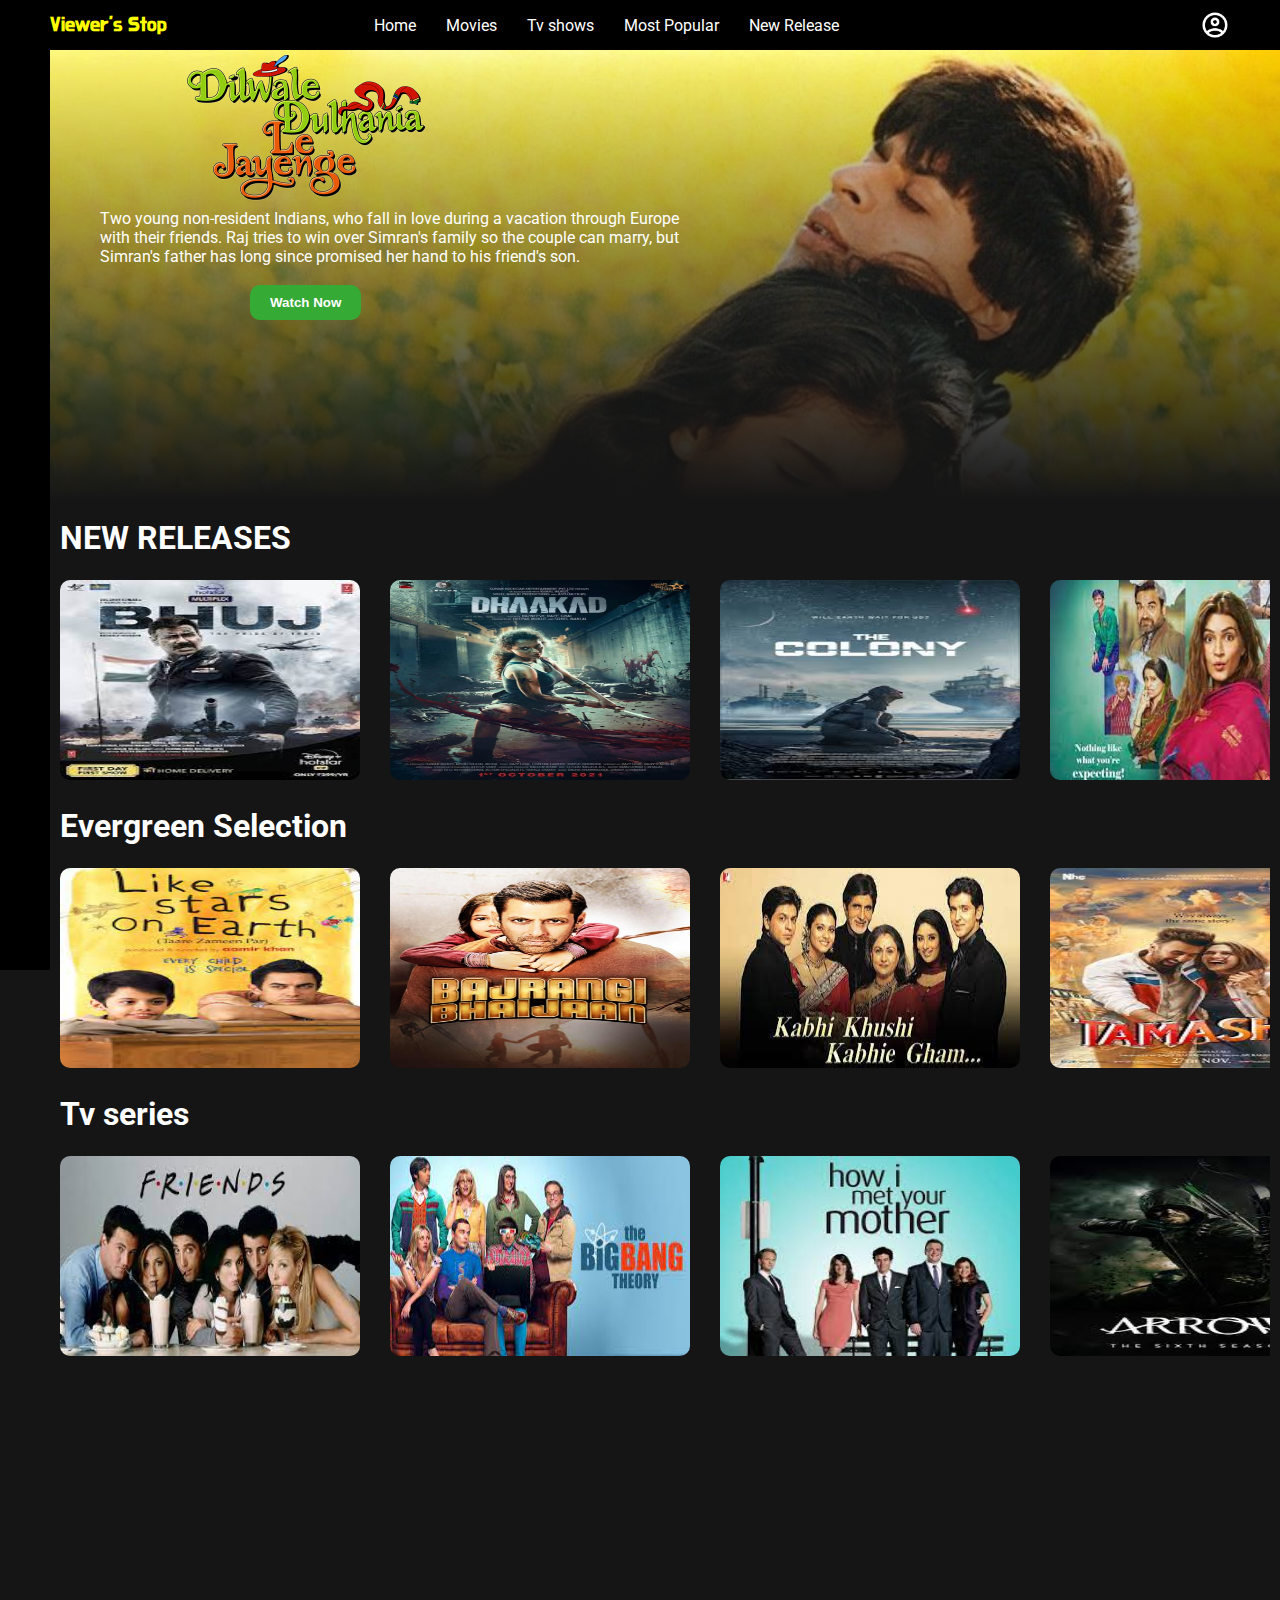
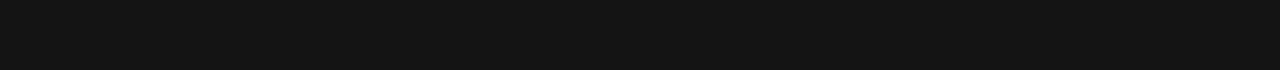
<file: index.html>
<!DOCTYPE html>
<html lang="en">
<head>
    <meta charset="UTF-8">
    <meta http-equiv="X-UA-Compatible" content="IE=edge">
    <meta name="viewport" content="width=device-width, initial-scale=1.0">
    <link rel="stylesheet" href="style.css">
    <link rel="preconnect" href="https://fonts.gstatic.com">
    <link rel="preconnect" href="https://fonts.gstatic.com">
    <link href="https://fonts.googleapis.com/css2?family=Noto+Serif:wght@400;700&family=Roboto:ital,wght@0,100;0,300;0,400;0,500;0,700;1,100;1,300;1,400;1,500;1,700&display=swap" rel="stylesheet">    
    <link rel="preconnect" href="https://fonts.gstatic.com">
    <link href="https://fonts.googleapis.com/css2?family=Do+Hyeon&family=Sen:wght@700&display=swap" rel="stylesheet">
    <link rel="stylesheet" href="https://cdnjs.cloudflare.com/ajax/libs/font-awesome/5.15.3/css/all.min.css" integrity="sha512-iBBXm8fW90+nuLcSKlbmrPcLa0OT92xO1BIsZ+ywDWZCvqsWgccV3gFoRBv0z+8dLJgyAHIhR35VZc2oM/gI1w==" crossorigin="anonymous" referrerpolicy="no-referrer" />
    <title>Movie Ratings</title>
</head>
<body>
    <div class="navbar">
        <div class="navbar_container">
            <div class="logo_c"><h1 class="logo">Viewer's Stop</h1> </div>
            <div class="menu_c">
                <ul class="m_list">
                    <li class="m_list_item">Home</li>
                    <li class="m_list_item">Movies</li>
                    <li class="m_list_item">Tv shows</li>
                    <li class="m_list_item">Most Popular</li>
                    <li class="m_list_item">New Release</li>
                    <li class="m_list_item"></li>
                </ul>
            </div>
            <div class="profile_c">
                <img class="profile_pic" src="images/icons/user.png" alt="">
                <div class="profile_pic_c">
                    <i class="fas fa-chevron-down"></i>
                </div>
                
        </div>
    </div>
    <div class="sidebar">
        <i class="left_menu fas fa-search"></i>
        <i class="left_menu fas fa-home"></i>
        <i class="left_menu fas fa-users"></i>
        <i class="left_menu fas fa-bookmark"></i>
        <i class="left_menu fas fa-tv"></i>
        <i class="left_menu fas fa-hourglass"></i>
    </div>

    <div class="container">
        <div class="content_c">
            <div class="featured" 
                style="background: linear-gradient(to bottom, rgba(0,0,0,0), #151515), url(images/movies/ddlj.jpg);"
                >
                <img class="featuredTitle" src="images/movies/ddljt.png">
                <p class="featuredDesc"> Two young non-resident Indians, who fall in love during a vacation through Europe with their friends. Raj tries to win over Simran's family so the couple can marry, but Simran's father has long since promised her hand to his friend's son.</p>
                <br>
                <button class="featuredBut">Watch Now</button>
            </div>
            <br>
            <div class="movie-list-container">
            <h1 class="movie-list-title">NEW RELEASES</h1>
            <div class="movie-list-wrapper">
                <div class="movie-list">
                    <div class="movie-list-item">
                        <img class="movie-list-item-img" src="images/movies/NewReleases/1.jpg" alt="">
                        <span class="movie-list-item-title">BHUJ</span>
                        <p class="movie-list-item-desc">Bhuj the pride of India is a story about 300 Gujarati women who helped the Indian Airforce during Bangladesh and Pakistan War</p>
                        <button class="movie-list-item-button">Watch</button>
                    </div>
                    <div class="movie-list-item">
                        <img class="movie-list-item-img" src="images/movies/NewReleases/2.jpg" alt="">
                        <span class="movie-list-item-title">Dhaakad</span>
                        <p class="movie-list-item-desc">A fierce and tough international spy embarks on an action-filled adventure with guns blazing.</p>
                        <button class="movie-list-item-button">Watch</button>
                    </div>
                    <div class="movie-list-item">
                        <img class="movie-list-item-img" src="images/movies/NewReleases/3.jpg" alt="">
                        <span class="movie-list-item-title">The colony</span>
                        <p class="movie-list-item-desc">Set in the distant future, a female astronaut, shipwrecked on the long-decimated Earth, must decide the fate of the wasteland's remaining populace..</p>
                        <button class="movie-list-item-button">Watch</button>
                    </div>
                    <div class="movie-list-item">
                        <img class="movie-list-item-img" src="images/movies/NewReleases/4.jpg" alt="">
                        <span class="movie-list-item-title">Mimi</span>
                        <p class="movie-list-item-desc">Mimi is introduced by Bhanu to an American couple as a surrogate in exchange for Rs 2 million. She decides to have the baby even when they change their mind and tells her parent that Bhanu is the father.</p>
                        <button class="movie-list-item-button">Watch</button>
                    </div>
                    <div class="movie-list-item">
                        <img class="movie-list-item-img" src="images/movies/NewReleases/5.jpg" alt="">
                        <span class="movie-list-item-title">Radhe</span>
                        <p class="movie-list-item-desc">After taking the dreaded gangster Gani Bhai, ACP Rajveer Shikawat aka Radhe goes on a manhunt to find the wealthiest man of the town secretly running a crime syndicate..</p>
                        <button class="movie-list-item-button">Watch</button>
                    </div>
                    <div class="movie-list-item">
                        <img class="movie-list-item-img" src="images/movies/NewReleases/6.jpg" alt="">
                        <span class="movie-list-item-title">Toofan</span>
                        <p class="movie-list-item-desc">The story of a boxer and the struggles he faces on his journey to get to the national level competition.</p>
                        <button class="movie-list-item-button">Watch</button>
                    </div>
                    <div class="movie-list-item">
                        <img class="movie-list-item-img" src="images/movies/NewReleases/7.jpg" alt="">
                        <span class="movie-list-item-title">To All the Boys: P.S. I Still Love You</span>
                        <p class="movie-list-item-desc">Lara Jean and Peter have just taken their relationship from pretend to officially official when another recipient of one of her old love letters enters the picture.</p>
                        <button class="movie-list-item-button">Watch</button>
                    </div>
                    </div>
                <i class="fas fa-chevron-right arrow"></i>
                </div>
            </div>


            <div class="movie-list-container">
                <h1 class="movie-list-title">Evergreen Selection</h1>
                <div class="movie-list-wrapper">
                    <div class="movie-list">
                        <div class="movie-list-item">
                            <img class="movie-list-item-img" src="images/movies/Evergreen/301.jpg" alt="">
                            <span class="movie-list-item-title">BHUJ</span>
                            <p class="movie-list-item-desc">Bhuj the pride of India is a story about 300 Gujarati women who helped the Indian Airforce during Bangladesh and Pakistan War</p>
                            <button class="movie-list-item-button">Watch</button>
                        </div>
                        <div class="movie-list-item">
                            <img class="movie-list-item-img" src="images/movies/Evergreen/302.jpg" alt="">
                            <span class="movie-list-item-title">Dhaakad</span>
                            <p class="movie-list-item-desc">A fierce and tough international spy embarks on an action-filled adventure with guns blazing.</p>
                            <button class="movie-list-item-button">Watch</button>
                        </div>
                        <div class="movie-list-item">
                            <img class="movie-list-item-img" src="images/movies/Evergreen/303.jpg" alt="">
                            <span class="movie-list-item-title">The colony</span>
                            <p class="movie-list-item-desc">Set in the distant future, a female astronaut, shipwrecked on the long-decimated Earth, must decide the fate of the wasteland's remaining populace..</p>
                            <button class="movie-list-item-button">Watch</button>
                        </div>
                        <div class="movie-list-item">
                            <img class="movie-list-item-img" src="images/movies/Evergreen/304.jpg" alt="">
                            <span class="movie-list-item-title">Mimi</span>
                            <p class="movie-list-item-desc">Mimi is introduced by Bhanu to an American couple as a surrogate in exchange for Rs 2 million. She decides to have the baby even when they change their mind and tells her parent that Bhanu is the father.</p>
                            <button class="movie-list-item-button">Watch</button>
                        </div>
                        <div class="movie-list-item">
                            <img class="movie-list-item-img" src="images/movies/Evergreen/305.jpg" alt="">
                            <span class="movie-list-item-title">Radhe</span>
                            <p class="movie-list-item-desc">After taking the dreaded gangster Gani Bhai, ACP Rajveer Shikawat aka Radhe goes on a manhunt to find the wealthiest man of the town secretly running a crime syndicate..</p>
                            <button class="movie-list-item-button">Watch</button>
                        </div>
                        <div class="movie-list-item">
                            <img class="movie-list-item-img" src="images/movies/Evergreen/306.jpg" alt="">
                            <span class="movie-list-item-title">Toofan</span>
                            <p class="movie-list-item-desc">The story of a boxer and the struggles he faces on his journey to get to the national level competition.</p>
                            <button class="movie-list-item-button">Watch</button>
                        </div>
                        <div class="movie-list-item">
                            <img class="movie-list-item-img" src="images/movies/Evergreen/307.jpg" alt="">
                            <span class="movie-list-item-title">To All the Boys: P.S. I Still Love You</span>
                            <p class="movie-list-item-desc">Lara Jean and Peter have just taken their relationship from pretend to officially official when another recipient of one of her old love letters enters the picture.</p>
                            <button class="movie-list-item-button">Watch</button>
                        </div>
                        </div>
                    <i class="fas fa-chevron-right arrow"></i>
                    </div>
                </div>

                <div class="movie-list-container">
                    <h1 class="movie-list-title">Tv series</h1>
                    <div class="movie-list-wrapper">
                        <div class="movie-list">
                            <div class="movie-list-item">
                                <img class="movie-list-item-img" src="images/movies/TVSeries/101.jpg" alt="">
                                <span class="movie-list-item-title">BHUJ</span>
                                <p class="movie-list-item-desc">Bhuj the pride of India is a story about 300 Gujarati women who helped the Indian Airforce during Bangladesh and Pakistan War</p>
                                <button class="movie-list-item-button">Watch</button>
                            </div>
                            <div class="movie-list-item">
                                <img class="movie-list-item-img" src="images/movies/TVSeries/102.jpg" alt="">
                                <span class="movie-list-item-title">Dhaakad</span>
                                <p class="movie-list-item-desc">A fierce and tough international spy embarks on an action-filled adventure with guns blazing.</p>
                                <button class="movie-list-item-button">Watch</button>
                            </div>
                            <div class="movie-list-item">
                                <img class="movie-list-item-img" src="images/movies/TVSeries/103.jpg" alt="">
                                <span class="movie-list-item-title">The colony</span>
                                <p class="movie-list-item-desc">Set in the distant future, a female astronaut, shipwrecked on the long-decimated Earth, must decide the fate of the wasteland's remaining populace..</p>
                                <button class="movie-list-item-button">Watch</button>
                            </div>
                            <div class="movie-list-item">
                                <img class="movie-list-item-img" src="images/movies/TVSeries/104.jpg" alt="">
                                <span class="movie-list-item-title">Mimi</span>
                                <p class="movie-list-item-desc">Mimi is introduced by Bhanu to an American couple as a surrogate in exchange for Rs 2 million. She decides to have the baby even when they change their mind and tells her parent that Bhanu is the father.</p>
                                <button class="movie-list-item-button">Watch</button>
                            </div>
                            <div class="movie-list-item">
                                <img class="movie-list-item-img" src="images/movies/TVSeries/105.jpg" alt="">
                                <span class="movie-list-item-title">Radhe</span>
                                <p class="movie-list-item-desc">After taking the dreaded gangster Gani Bhai, ACP Rajveer Shikawat aka Radhe goes on a manhunt to find the wealthiest man of the town secretly running a crime syndicate..</p>
                                <button class="movie-list-item-button">Watch</button>
                            </div>
                            <div class="movie-list-item">
                                <img class="movie-list-item-img" src="images/movies/TVSeries/106.jpg" alt="">
                                <span class="movie-list-item-title">Toofan</span>
                                <p class="movie-list-item-desc">The story of a boxer and the struggles he faces on his journey to get to the national level competition.</p>
                                <button class="movie-list-item-button">Watch</button>
                            </div>
                            <div class="movie-list-item">
                                <img class="movie-list-item-img" src="images/movies/TVSeries/107.jpg" alt="">
                                <span class="movie-list-item-title">To All the Boys: P.S. I Still Love You</span>
                                <p class="movie-list-item-desc">Lara Jean and Peter have just taken their relationship from pretend to officially official when another recipient of one of her old love letters enters the picture.</p>
                                <button class="movie-list-item-button">Watch</button>
                            </div>
                            </div>
                        <i class="fas fa-chevron-right arrow"></i>
                        </div>
                </div>
        </div>

    </div>
<script src="start.js"></script>
</body>
</html>
</file>
<file: style.css>
*{
    margin: 0;
}

body{
    font-family: 'Roboto', sans-serif;   
}

.navbar{
    width: 100%;
    height: 50px;
    background-color: black; 
}

.navbar_container{
    display: flex;
    align-items: center;
    height: 100%;
    padding:0  50px;
    color:white;
}

.logo_c{
    flex:2;
}

.logo{
    font-family: 'Do Hyeon';
    font-size: 20px;
    color: yellow;
}

.menu_c{
    flex:6;
}

.m_list{
    display:flex;
    list-style: none;
}

.m_list_item{
    margin-right: 30px;
}
.profile_c{
    margin-left: 15px;
    display: flex;
    align-items: flex-end;
}

.profile_pic_c{
    align-items: flex-end;
    margin-left: 10px;
    margin:auto;
}

.profile_pic{
    width:30px;
    height: 30px;
    border-radius: 50%;
    object-fit: cover;
}

.sidebar{
    width:50px;
    height:100%;
    background-color: black;
    position: fixed;
    top:0;
    display: flex;
    flex-direction: column;
    align-items: center;
    padding-top: 70px;
}

.left_menu{
    color:white;
    font-size: 25px;
    margin-bottom: 40px;
}

.container{
    background-color: #151515;;
    height: 180vh;
    color: white;
}

.content_c{
    margin-left: 50px;
}

.featured{
    height:50vh;
    padding-left: 50px;
}

.featuredTitle{
    width: 400px;
}

.featuredDesc{
    margin-right: 100px;
    width: 600px;
}

.featuredBut{
    margin-left: 150px;
    background-color: rgb(53, 170, 53);
    color:white;
    font-weight: bold;
    padding: 10px 20px;
    border-radius: 10px;
    border: none;
    outline: none;
}

.movie-list-container {
  padding: 0 10px;
}

.movie-list-wrapper {
  position: relative;
  overflow: hidden;
}

.movie-list {
  display: flex;
  align-items: center;
  height: 250px;
  transform: translateX(0);
  transition: all 1s ease-in-out;
  padding: 10
}

.movie-list-item {
  margin-right: 30px;
  position: relative;
}

.movie-list-item:hover .movie-list-item-img {
  transform: scale(1.2);
  margin: 0 30px;
  opacity: 0.5;
}

.movie-list-item:hover .movie-list-item-title,
.movie-list-item:hover .movie-list-item-desc,
.movie-list-item:hover .movie-list-item-button {
  opacity: 1;
}

.movie-list-item-img {
  transition: all 1s ease-in-out;
  width: 300px;
  height: 200px;
  object-fit:inherit;
  border-radius: 10px;
}

.movie-list-item-title {
  padding: 0 10px;
  font-size: 32px;
  font-weight: bold;
  position: absolute;
  top: 10%;
  left: 50px;
  opacity: 0;
  transition: 1s all ease-in-out;
}

.movie-list-item-desc {
  padding: 10px;
  font-size: 12px;
  position: absolute;
  top: 30%;
  left: 50px;
  width: 230px;
  opacity: 0;
  transition: 1s all ease-in-out;
}

.movie-list-item-button {
  padding: 10px;
  background-color: #4dbf00;
  color: white;
  border-radius: 10px;
  outline: none;
  border: none;
  cursor: pointer;
  position: absolute;
  bottom: 10px;
  left: 50px;
  opacity: 0;
  transition: 1s all ease-in-out;
}

.container.active {
    background-color: white;
  }
  
  .movie-list-title.active {
    color: black;
  }
  
  .navbar-container.active {
    background-color: white;
  
    color: black;
  }
  
  .sidebar.active{
      background-color: white;
  }
  
  .left-menu-icon.active{
      color: black;
  }
  
  .arrow{
      font-size: 100px;
      position: absolute;
      top:90px;
      right: 0;
      color:antiquewhite ;
      opacity: 0.2;
  }

  @media only screen and (max-width: 940px){
    .menu_c{
        display: none;
    }
}
</file>
